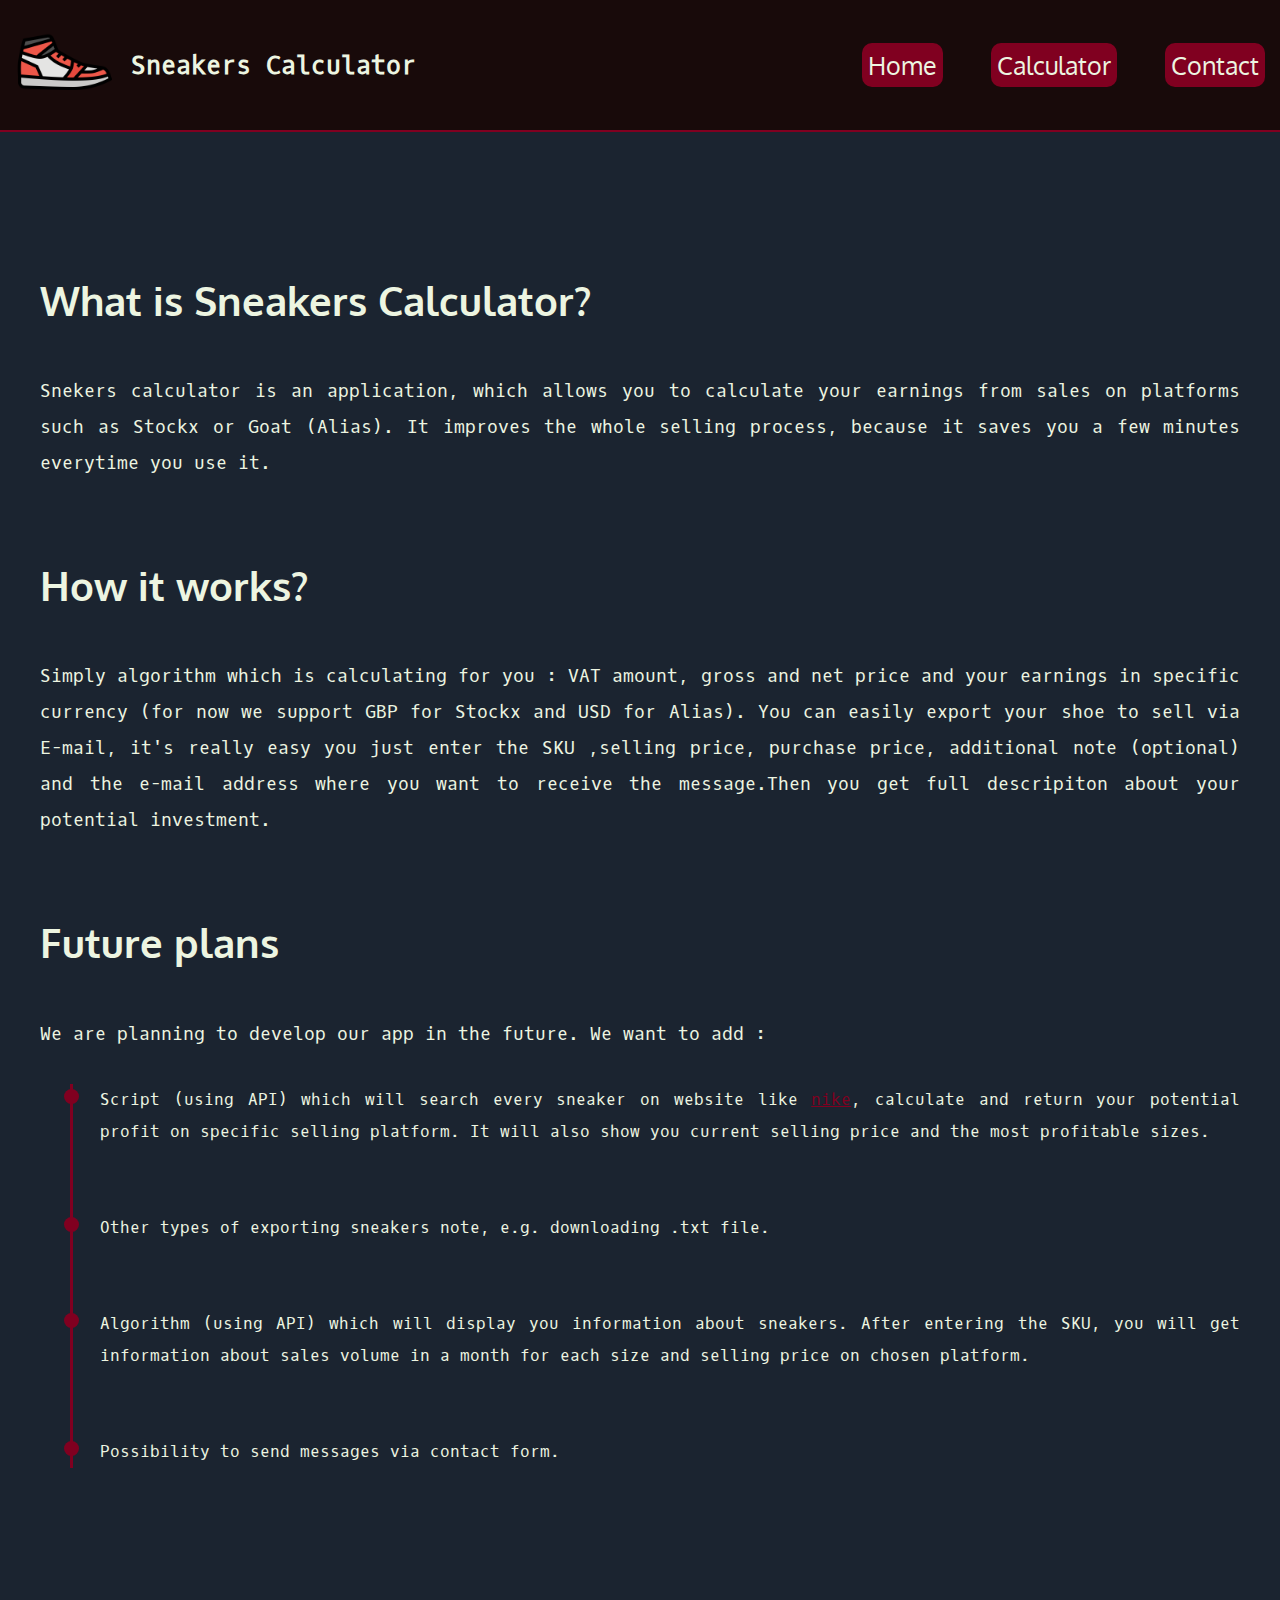
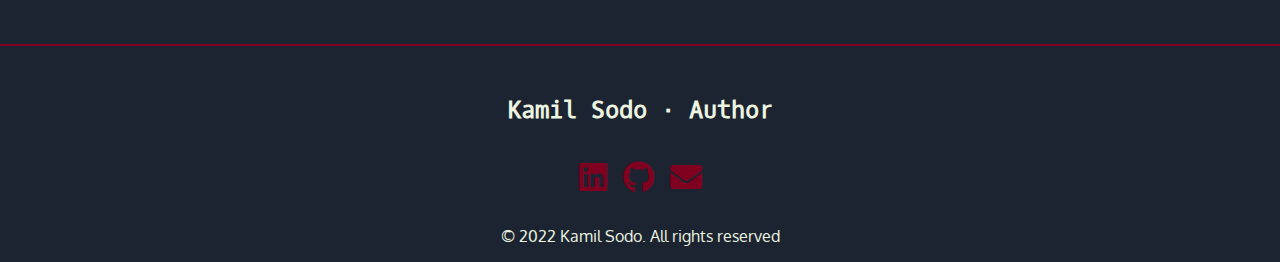
<file: index.html>
<!DOCTYPE html>
<html lang="en">
<head>
    <meta charset="UTF-8">
    <meta name="viewport" content="width=device-width, initial-scale=1.0">
    <title>Sneakers Calculator</title>
    <link rel="icon" href="title_logo.png" type="image/x-icon">
    <link rel="stylesheet" type="text/css" href = "style.css">
    <link href="https://fonts.googleapis.com/css2?family=Oxygen&family=Oxygen+Mono&display=swap" rel="stylesheet">
    <link href="https://cdnjs.cloudflare.com/ajax/libs/font-awesome/5.15.4/css/all.min.css" rel="stylesheet">
</head>
<body>
    <header>
            <img class="header-logo"
                 src="title_logo.png"
                 alt="sneakers logo"/>
            <p><a href="index.html">Sneakers Calculator</a></p>
        <nav>
            <ul class= "navigation-btns">
                <li class = "nav-btn"><a href="index.html">Home</a></li>
                <li class = "nav-btn"><a href="calculator.html">Calculator</a></li>
                <li class = "nav-btn"><a href="contact.html">Contact</a></li>
            </ul>
        </nav>
    </header>
    <section id ="main-page">
        <section class = "text">
        <h2>What is Sneakers Calculator?</h2>
        <p>Snekers calculator is an application, which allows you to calculate your earnings from sales on platforms such as Stockx or Goat (Alias).
        It improves the whole selling process, because it saves you a few minutes everytime you use it.</p>
        <h2>How it works?</h2>
         <p>Simply algorithm which is calculating for you : VAT amount, gross and net price and your earnings in specific currency (for now we support GBP for Stockx and USD for Alias).
         You can easily export your shoe to sell via E-mail, it's really easy you just enter the SKU ,selling price, purchase price, additional note (optional)
             and the e-mail address where you want to receive the message.Then you get full descripiton about your potential investment.</p>
            <h2>Future plans</h2>
            <p class = "plans">We are planning to develop our app in the future. We want to add : </p>
            <ul>
                <li >Script (using API) which will search every sneaker on website like <a href = "https://www.nike.com">nike</a>, calculate and return your potential profit on specific selling platform. It will also show you current selling price and the most profitable sizes.</li>
                <li >Other types of exporting sneakers note, e.g. downloading .txt file.</li>
                <li >Algorithm (using API) which will display you information about sneakers. After entering the SKU, you will get information about sales volume in a month for each size and selling price on chosen platform. </li>
                <li>Possibility to send messages via contact form.</li>
            </ul>
        </section>
    </section>




    <footer>
        <h2 class = "footer-name">Kamil Sodo &middot Author</h2>
        <ul class = "icons">
            <li><a href="#"><span class="fab fa-linkedin" aria-hidden="true"></span><span class = "sr-only">LinkedIn</span></a></li>
            <li><a href="https://github.com/Kamma121"><span class="fab fa-github" aria-hidden="true"></span><span class = "sr-only">Github</span></a></li>
            <li><a href="mailto:KamilSodo132@gmail.com"><span class="fas fa-envelope" aria-hidden="true"></span><span class = "sr-only">Mail</span></a></li>
        </ul>
        <p>&copy; 2022 Kamil Sodo. All rights reserved</p>
    </footer>

</body>
</html>
</file>
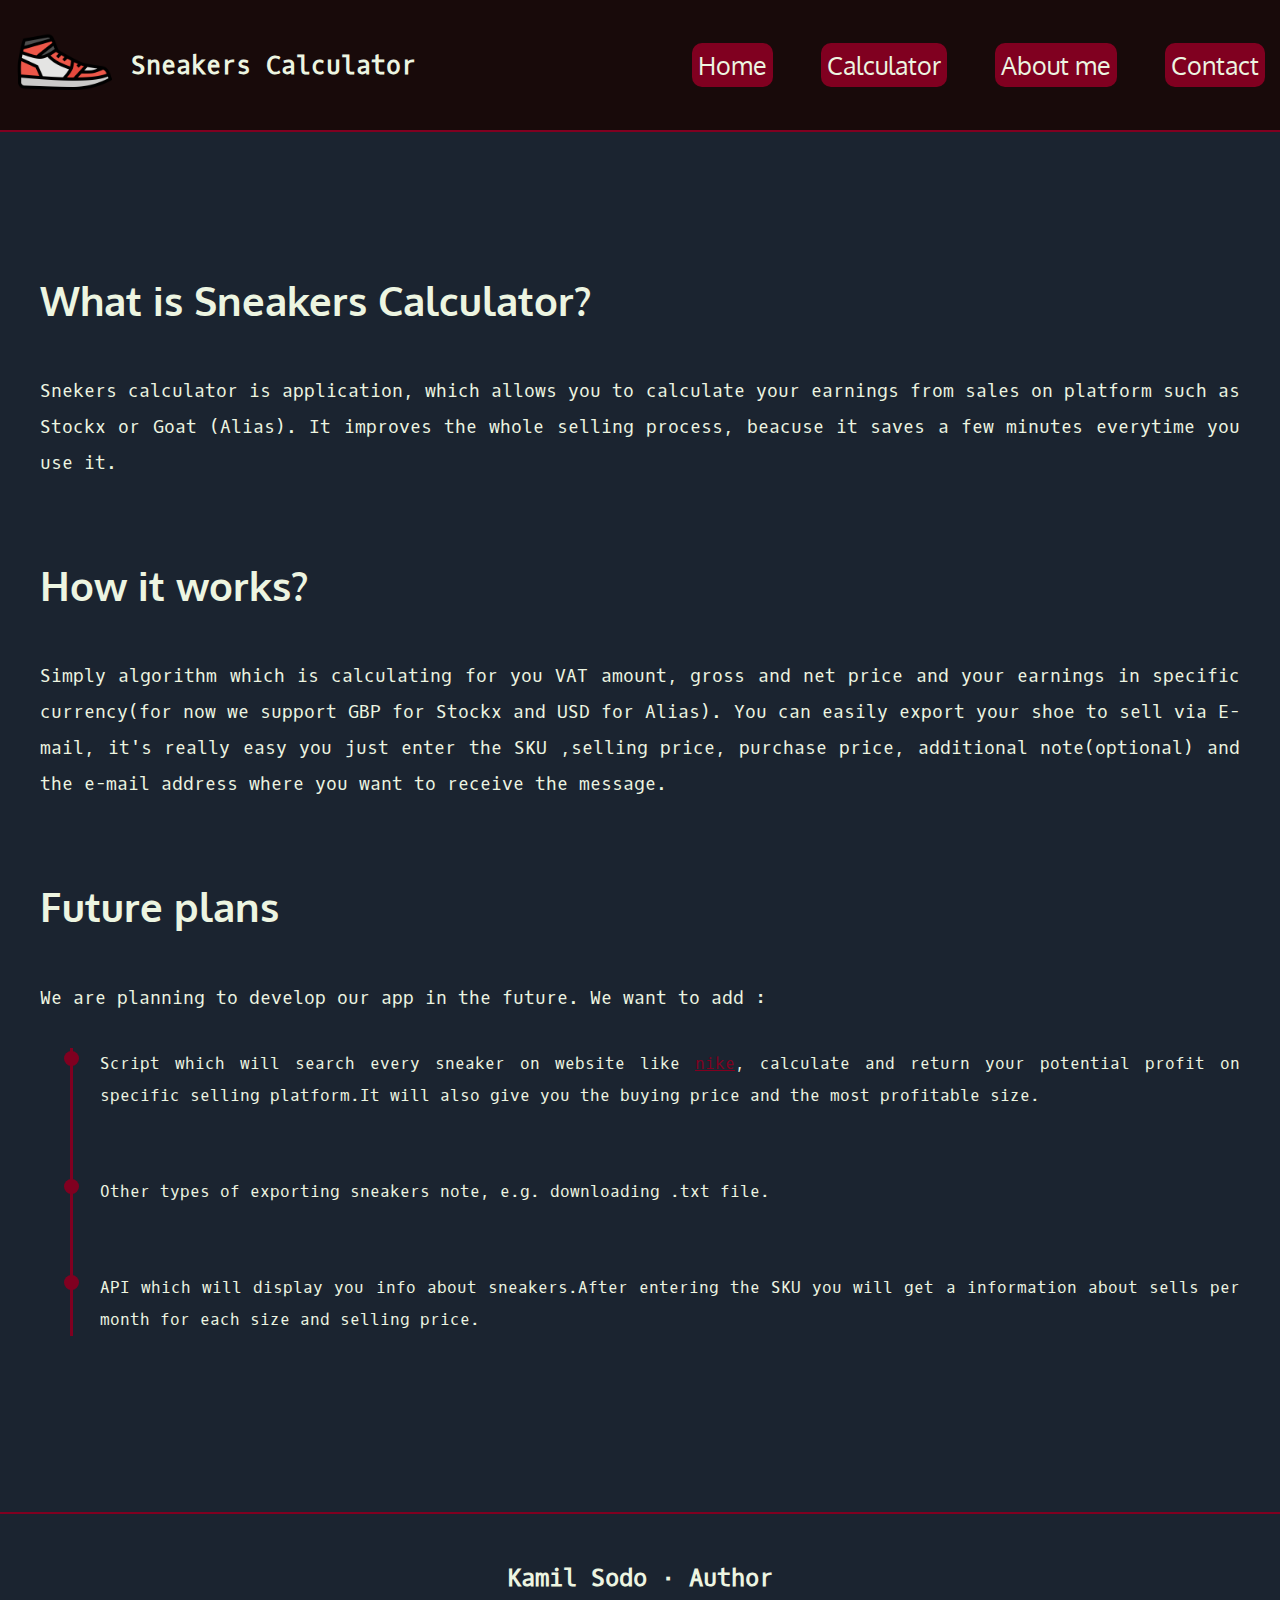
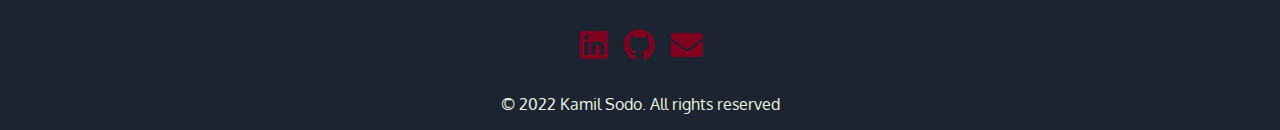
<file: src/index.html>
<!DOCTYPE html>
<html lang="en">
<head>
    <meta charset="UTF-8">
    <meta name="viewport" content="width=device-width, initial-scale=1.0">
    <title>Sneakers Calculator</title>
    <link rel="icon" href="title_logo.png" type="image/x-icon">
    <link rel="stylesheet" type="text/css" href = "style.css">
    <link href="https://fonts.googleapis.com/css2?family=Oxygen&family=Oxygen+Mono&display=swap" rel="stylesheet">
    <link href="https://cdnjs.cloudflare.com/ajax/libs/font-awesome/5.15.4/css/all.min.css" rel="stylesheet">
</head>
<body>
    <header>
            <img class="header-logo"
                 src="title_logo.png"
                 alt="sneakers logo"/>
            <p><a href="index.html">Sneakers Calculator</a></p>
        <nav>
            <ul class= "navigation-btns">
                <li class = "nav-btn"><a href="index.html">Home</a></li>
                <li class = "nav-btn"><a href="#">Calculator</a></li>
                <li class = "nav-btn"><a href="#">About me</a></li>
                <li class = "nav-btn"><a href="#">Contact</a></li>
            </ul>
        </nav>
    </header>
    <section id ="main-page">
        <section class = "text">
        <h2>What is Sneakers Calculator?</h2>
        <p>Snekers calculator is application, which allows you to calculate your earnings from sales on platform such as Stockx or Goat (Alias).
        It improves the whole selling process, beacuse it saves a few minutes everytime you use it.</p>
        <h2>How it works?</h2>
         <p>Simply algorithm which is calculating for you VAT amount, gross and net price and your earnings in specific currency(for now we support GBP for Stockx and USD for Alias).
         You can easily export your shoe to sell via E-mail, it's really easy you just enter the SKU ,selling price, purchase price, additional note(optional)
             and the e-mail address where you want to receive the message.</p>
            <h2>Future plans</h2>
            <p class = "plans">We are planning to develop our app in the future. We want to add : </p>
            <ul>
                <li >Script which will search every sneaker on website like <a href = "https://www.nike.com">nike</a>, calculate and return your potential profit on specific selling platform.It will also give you the buying price and the most profitable size.</li>
                <li >Other types of exporting sneakers note, e.g. downloading .txt file.</li>
                <li >API which will display you info about sneakers.After entering the SKU you will get a information about sells per month for each size and selling price. </li>
            </ul>
        </section>
    </section>




    <footer>
        <h2 class = "footer-name">Kamil Sodo &middot Author</h2>
        <ul class = "icons">
            <li><a href="#"><span class="fab fa-linkedin" aria-hidden="true"></span><span class = "sr-only">LinkedIn</span></a></li>
            <li><a href="https://github.com/Kamma121"><span class="fab fa-github" aria-hidden="true"></span><span class = "sr-only">Github</span></a></li>
            <li><a href="mailto:KamilSodo132@gmail.com"><span class="fas fa-envelope" aria-hidden="true"></span><span class = "sr-only">Mail</span></a></li>
        </ul>
        <p>&copy; 2022 Kamil Sodo. All rights reserved</p>
    </footer>

</body>
</html>
</file>
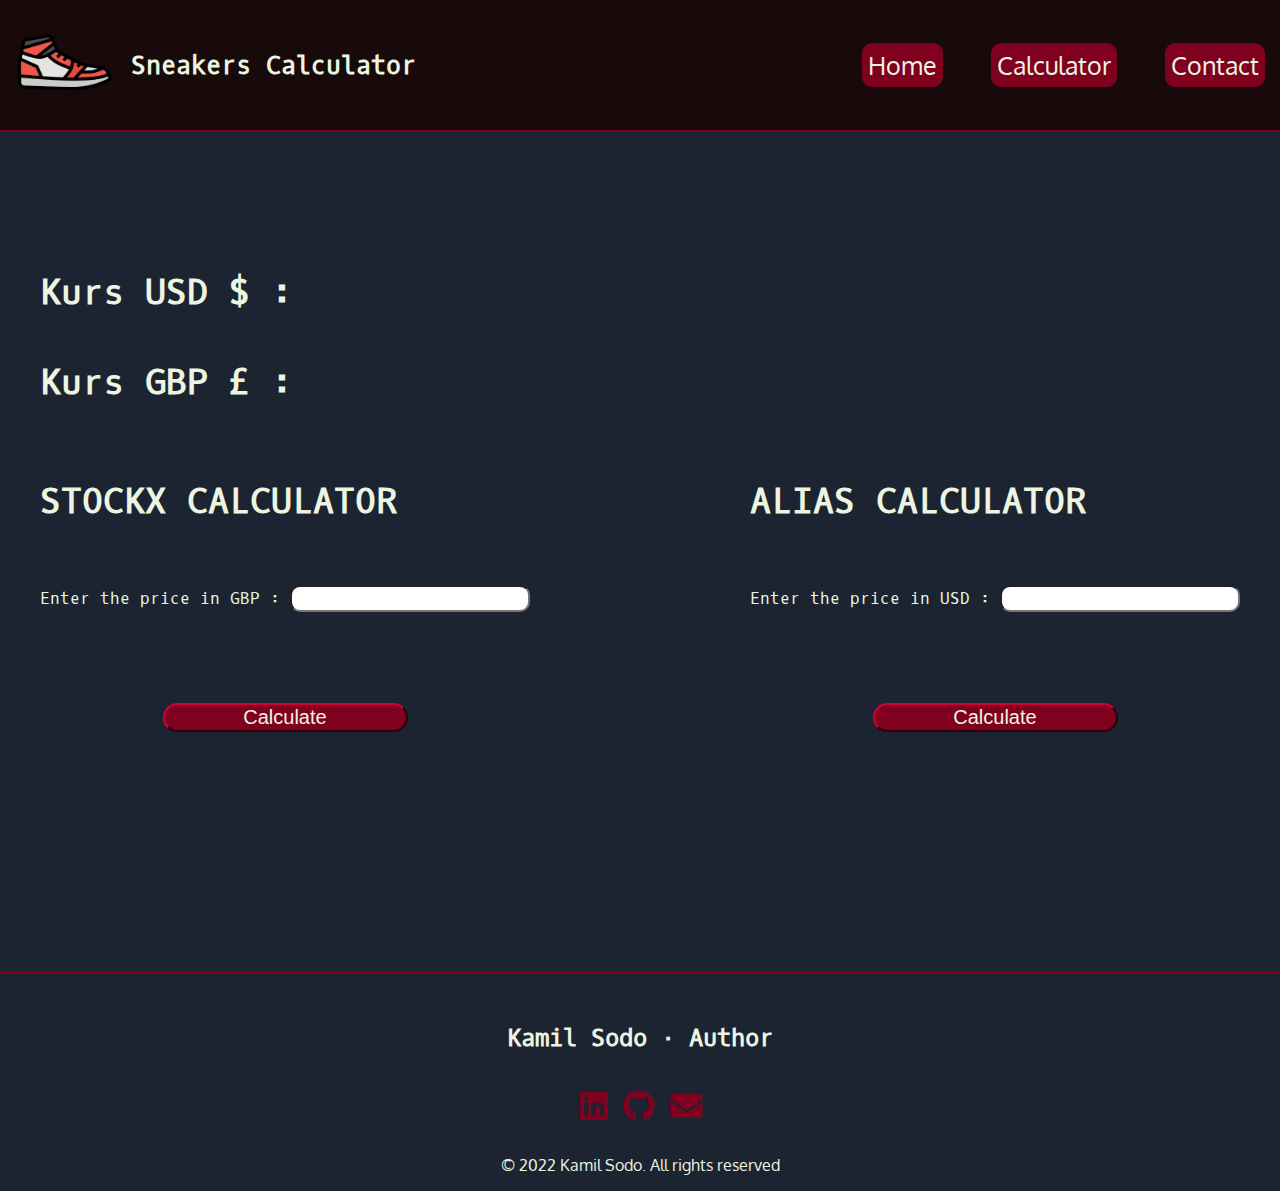
<file: calculator.html>
<!DOCTYPE html>
<html lang="en">
<head>
  <meta charset="UTF-8">
  <meta name="viewport" content="width=device-width, initial-scale=1.0">
  <title>Sneakers Calculator</title>
  <link rel="icon" href="title_logo.png" type="image/x-icon">
  <link rel="stylesheet" type="text/css" href = "style.css">
  <link href="https://fonts.googleapis.com/css2?family=Oxygen&family=Oxygen+Mono&display=swap" rel="stylesheet">
  <link href="https://cdnjs.cloudflare.com/ajax/libs/font-awesome/5.15.4/css/all.min.css" rel="stylesheet">
</head>
<body>
<header>
  <img class="header-logo"
       src="title_logo.png"
       alt="sneakers logo"/>
  <p><a href="index.html">Sneakers Calculator</a></p>
  <nav>
    <ul class= "navigation-btns">
      <li class = "nav-btn"><a href="index.html">Home</a></li>
      <li class = "nav-btn"><a href="calculator.html">Calculator</a></li>
      <li class = "nav-btn"><a href="contact.html">Contact</a></li>
    </ul>
  </nav>
</header>

<section class = "calc-section">
  <h2 id= "rates-date"></h2>
  <h2>Kurs USD $  : <span id = "usd-rate "></span> </h2>
  <h2>Kurs GBP £  : <span id = "gbp rate "></span></h2>

  <div class = "platform-calculator">
    <div class = "stockx-clac">
      <h2>STOCKX CALCULATOR</h2>
      <p>Enter the price in GBP : <input id="stockx" type="text"></p>
      <h3><span id = "stockx-payout"></span></h3>
      <h3><span id = "stockx-pln"></span></h3>
      <button id = "stockx-btn">Calculate</button>
    </div>
    <div class = "alias-calc">
      <h2>ALIAS CALCULATOR</h2>
      <p>Enter the price in USD :  <input id = "alias" type="text"></p>
      <h3><span id = "alias-payout"></span></h3>
      <h3><span id = "alias-pln"></span></h3>
      <button id ="alias-btn">Calculate</button>
    </div>

  </div>
  <!--<h2>We are currently working on our calculator...</h2>
  <p>Please be patient, we try our best to create perfect application for you. If you have any questions or suggestions feel free to <a href ="contact.html">contact</a> us.</p>
  -->
</section>




<footer>
  <h2 class = "footer-name">Kamil Sodo &middot Author</h2>
  <ul class = "icons">
    <li><a href="#"><span class="fab fa-linkedin" aria-hidden="true"></span><span class = "sr-only">LinkedIn</span></a></li>
    <li><a href="https://github.com/Kamma121"><span class="fab fa-github" aria-hidden="true"></span><span class = "sr-only">Github</span></a></li>
    <li><a href="mailto:KamilSodo132@gmail.com"><span class="fas fa-envelope" aria-hidden="true"></span><span class = "sr-only">Mail</span></a></li>
  </ul>
  <p>&copy; 2022 Kamil Sodo. All rights reserved</p>
</footer>
<script src = calculator.js></script>
</body>
</html>
</file>
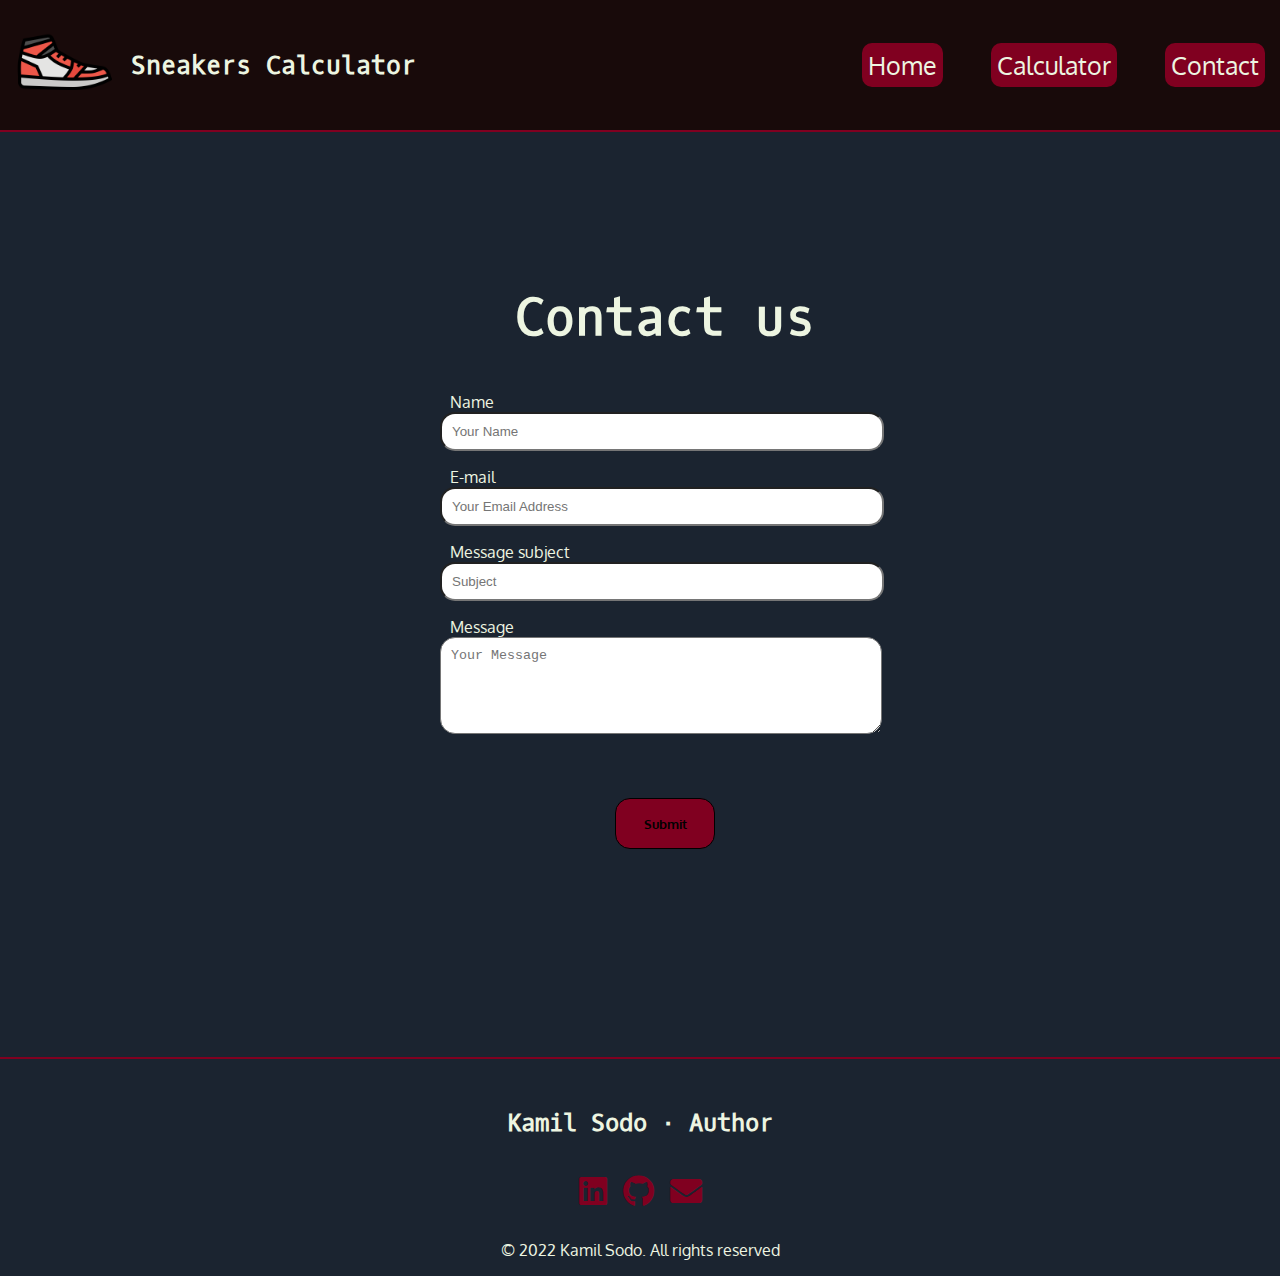
<file: contact.html>
<!DOCTYPE html>
<html lang="en">
<head>
  <meta charset="UTF-8">
  <meta name="viewport" content="width=device-width, initial-scale=1.0">
  <title>Sneakers Calculator</title>
  <link rel="icon" href="title_logo.png" type="image/x-icon">
  <link rel="stylesheet" type="text/css" href = "style.css">
  <link href="https://fonts.googleapis.com/css2?family=Oxygen&family=Oxygen+Mono&display=swap" rel="stylesheet">
  <link href="https://cdnjs.cloudflare.com/ajax/libs/font-awesome/5.15.4/css/all.min.css" rel="stylesheet">
</head>
<body>
<header>
  <img class="header-logo"
       src="title_logo.png"
       alt="sneakers logo"/>
  <p><a href="index.html">Sneakers Calculator</a></p>
  <nav>
    <ul class= "navigation-btns">
      <li class = "nav-btn"><a href="index.html">Home</a></li>
      <li class = "nav-btn"><a href="calculator.html">Calculator</a></li>
      <li class = "nav-btn"><a href="contact.html">Contact</a></li>
    </ul>
  </nav>
</header>

<section class = "contact-section">
  <h2>Contact us</h2>
  <form>
      <div class = "forms">
      <label for="name">Name</label>
      <input type="text" id ="name" placeholder="Your Name" required>
      <label for="email">E-mail</label>
      <input type="text" id ="email" placeholder="Your Email Address" required>
      <label for="subject">Message subject</label>
      <input type="text" id ="subject" placeholder="Subject" required>
      <label for="message">Message</label>
    <textarea id ="message" rows ="5" placeholder="Your Message"></textarea>
      </div>
    <div class ="btn">
        <button class = "submit-btn">Submit</button>
    </div>
  </form>

</section>



<footer>
  <h2 class = "footer-name">Kamil Sodo &middot Author</h2>
  <ul class = "icons">
    <li><a href="#"><span class="fab fa-linkedin" aria-hidden="true"></span><span class = "sr-only">LinkedIn</span></a></li>
    <li><a href="https://github.com/Kamma121"><span class="fab fa-github" aria-hidden="true"></span><span class = "sr-only">Github</span></a></li>
    <li><a href="mailto:KamilSodo132@gmail.com"><span class="fas fa-envelope" aria-hidden="true"></span><span class = "sr-only">Mail</span></a></li>
  </ul>
  <p>&copy; 2022 Kamil Sodo. All rights reserved</p>
</footer>

</body>
</html>
</file>
<file: style.css>
html{
    box-sizing: border-box;
}
:root{

    --black:#180A0A;;
    --dark-blue:#1B2430;
    --mono: "Oxygen mono", monospace;
    --sans: Oxygen, sans-serif;
    --white-creamy:#EDF5E1;
    --burgundy:#800020;
}


body{
    background-color:var(--dark-blue);
    font-family:var(--mono);
    color: var(--white-creamy);
    margin:0;
    padding:0;
}
header{
    background-color: var(--black);
    padding:15px;
    margin:0 auto;
    display:flex;
    flex-direction: row;
    align-items: center;
    border-bottom:2px solid var(--burgundy);
    justify-content: flex-start;
    font-size:25px;
    color:var(--white-creamy);
    font-family:var(--sans);
}

.navigation-btns
{
    display:flex;
    flex-flow:row wrap;
    list-style:none;
    gap:3rem;
}
.nav-btn{
    background-color: var(--burgundy);
    border-radius: 10px;
    padding:6px;
    transition: all 0.3s ease;
}

.header-logo{
    width:100px;
}
header p{
    margin-left:1rem;
    margin-right:auto;
    font-family: var(--mono);
    font-weight: bold;
    transition: all 0.3s ease;
}
header li:hover{
    color:var(--burgundy);
    filter:brightness(125%);
    transform: translateY(-3px);
}
header a:link{
    color:var(--white-creamy);
    text-decoration: none;
}

header a:visited{
    color:var(--white-creamy);
}
header p:hover{
    filter:brightness(125%);
    transform: translateY(-3px);
}
footer {
    display: flex;
    justify-content: space-between;
    align-items: center;
    flex-flow:column wrap;
    border-top:2px solid var(--burgundy);

}
.icons{
    display:flex;
    flex-flow:row wrap;
    gap:1rem;
    text-align:center;
    padding:0;
}
.footer-name{
    margin-top:3rem;
}
footer li{
    list-style: none;
    transition: all 0.3s ease;
}
footer li:hover{
    color:var(--burgundy);
    filter:brightness(125%);
    transform: translateY(-3px);
}
footer [class*="fa-"]
{
    font-size:200%;
    color:var(--burgundy);
}
footer p{
    font-family:var(--sans);
}
#main-page
{
    padding: 4rem 1rem 10rem 1rem;
    max-width: 1200px;
    margin: 0 auto;
}
#main-page h2
{
    margin-top:4rem;
    font-size:40px;
    font-family: var(--sans);
}
#main-page p
{
    font-size: 18px;
}
.text
{
    text-align:justify ;
    line-height: 2;
}
#main-page ul
{
    list-style-type: none;
}
#main-page li {
    position:relative;
    padding-bottom:4rem;
    padding-left:20px;
}

#main-page li:last-child{
    padding-bottom: 0;
}
#main-page li:before{
    content:"";
    background-color: var(--burgundy);
    position: absolute;
    bottom:0;
    top:0;
    left:-10px;
    width:3px;
}
#main-page li:after{
    content:"";
    border-radius: 50%;
    background-color: var(--burgundy);
    position: absolute;
    top:5px;
    left:-16px;
    height:15px;
    width:15px;
}

#main-page a:hover{
    filter:brightness(125%)
}
#main-page a:link{
    color:var(--burgundy);

}
#main-page a:visited{
    color:var(--burgundy);
}
#main-page p{
    margin-bottom:2rem;
}

@media screen and (max-width:1080px)
{
    header {
        display:flex;
        flex-flow:column wrap;
        margin: 0 auto;
    }
    header p {
        margin:0 auto;
    }
    .navigation-btns{
        gap:2rem;
    }
    .nav-btn{
        padding:0.5rem;
    }
    .text{
        text-align:left ;
    }

}
@media screen and (max-width:640px)
{
    .navigation-btns
    {
        flex-flow:column wrap;
        gap:2rem;
        padding:0;
    }.nav-btn{
         text-align: center;
    padding:1rem 4rem 1rem 4rem;
     }
    .text{
        text-align:left ;
    }
}
.calc-section
{
    padding: 4rem 1rem 15rem 1rem;
    max-width: 1200px;
    margin: 0 auto;
}
.calc-section h2
{
    font-size:35px;
    padding-bottom:1rem;

}

.contact-section
{
    padding: 4rem 1rem 10rem 1rem;
    max-width: 1000px;
    margin: 0 auto;
    margin-top:3rem;
    margin-bottom: 3rem;
}
.contact-section h2
{
    font-size: 50px;
    text-align: center;
    padding-left:5%;
}
form
{
    display:flex;
    flex-flow:column wrap;
    justify-content: center;
    column-gap: 1rem;
}
.forms{
    display:flex;
    flex-flow:column wrap;
    justify-content: center;
    column-gap: 1rem;
    padding-left:30%;

}
form input
{
    margin-bottom: 1rem;
    max-width: 60%;
    border-radius:15px;
    padding:10px;

}
form label
{
    font-family: var(--sans);
    padding-left:10px;
}
form textarea{
    max-width: 60%;
    border-radius:15px;
    padding:10px;
}
.submit-btn{
    width:100px;
    padding:1rem;
    border-radius: 15px;
    background-color: var(--burgundy);
    border:1px solid black;
    font-family: var(--sans);
    font-weight: bold;

}
.btn{
    display: flex;
    justify-content: center;
    margin-top:4rem;
    padding-left:5%;
}
.calc-section a:hover{
    filter:brightness(125%)
}
.calc-section a:link{
    color:var(--burgundy);

}
.calc-section a:visited{
    color:var(--burgundy);
}
.platform-calculator{
    display:flex;
    justify-content: space-between;
}

.stockx-clac{
    display: flex;
    flex-direction: column;
    justify-content: center;

}

#stockx{
    border-radius: 10px;
    font-size: 18px;
}

#stockx-btn{
    border-radius: 15px;
    width:50%;
    background-color: var(--burgundy);
    border-color: var(--burgundy);
    color:var(--white-creamy);
    font-size: 20px;
    margin: 0 auto;
}
.alias-calc
{
    display: flex;
    flex-direction: column;
    justify-content: center;

}

#alias
{
    border-radius: 10px;
    font-size:18px;
}
#alias-btn
{
    border-radius: 15px;
    width:50%;
    background-color: var(--burgundy);
    border-color: var(--burgundy);
    color:var(--white-creamy);
    font-size: 20px;
    margin: 0 auto;
}
</file>
<file: src/style.css>
html{
    box-sizing: border-box;
}
:root{

    --black:#180A0A;;
    --dark-blue:#1B2430;
    --mono: "Oxygen mono", monospace;
    --sans: Oxygen, sans-serif;
    --white-creamy:#EDF5E1;
    --burgundy:#800020;
}


body{
    background-color:var(--dark-blue);
    font-family:var(--mono);
    color: var(--white-creamy);
    margin:0;
    padding:0;
}
header{
    background-color: var(--black);
    padding:15px;
    margin:0 auto;
    display:flex;
    flex-direction: row;
    align-items: center;
    border-bottom:2px solid var(--burgundy);
    justify-content: flex-start;
    font-size:25px;
    color:var(--white-creamy);
    font-family:var(--sans);
}

.navigation-btns
{
    display:flex;
    flex-flow:row wrap;
    list-style:none;
    gap:3rem;
}
.nav-btn{
    background-color: var(--burgundy);
    border-radius: 10px;
    padding:6px;
    transition: all 0.3s ease;
}

.header-logo{
    width:100px;
}
header p{
    margin-left:1rem;
    margin-right:auto;
    font-family: var(--mono);
    font-weight: bold;
    transition: all 0.3s ease;
}
header li:hover{
    color:var(--burgundy);
    filter:brightness(125%);
    transform: translateY(-3px);
}
header a:link{
    color:var(--white-creamy);
    text-decoration: none;
}

header a:visited{
    color:var(--white-creamy);
}
header p:hover{
    filter:brightness(125%);
    transform: translateY(-3px);
}
footer {
    display: flex;
    justify-content: center;
    align-items: center;
    flex-flow:column wrap;
    border-top:2px solid var(--burgundy);
}
.icons{
    display:flex;
    flex-flow:row wrap;
    gap:1rem;
    text-align:center;
    padding:0;
}
.footer-name{
    margin-top:3rem;
}
footer li{
    list-style: none;
    transition: all 0.3s ease;
}
footer li:hover{
    color:var(--burgundy);
    filter:brightness(125%);
    transform: translateY(-3px);
}
footer [class*="fa-"]
{
    font-size:200%;
    color:var(--burgundy);
}
footer p{
    font-family:var(--sans);
}
#main-page
{

    padding: 4rem 1rem 10rem 1rem;
    max-width: 1200px;
    margin: 0 auto;

}
#main-page h2{
    margin-top:4rem;
    font-size:40px;
    font-family: var(--sans);

}
#main-page p
{
    font-size: 18px;
}
.text{
    text-align:justify ;
    line-height: 2;
}
#main-page ul{
    list-style-type: none;
}
#main-page li {
    position:relative;
    padding-bottom:4rem;
    padding-left:20px;
}

#main-page li:last-child{
    padding-bottom: 0;
}
#main-page li:before{
    content:"";
    background-color: var(--burgundy);
    position: absolute;
    bottom:0;
    top:0;
    left:-10px;
    width:3px;
}
#main-page li:after{
    content:"";
    border-radius: 50%;
    background-color: var(--burgundy);
    position: absolute;
    top:3px;
    left:-16px;
    height:15px;
    width:15px;
}

#main-page a:hover{
    filter:brightness(125%)
}
#main-page a:link{
    color:var(--burgundy);

}
#main-page a:visited{
    color:var(--burgundy);
}
#main-page p{
    margin-bottom:2rem;
}

@media screen and (max-width:1080px)
{
    header {
        display:flex;
        flex-flow:column wrap;
        margin: 0 auto;
    }
    header p {
        margin:0 auto;
    }
    .navigation-btns{
        gap:2rem;
    }
    .nav-btn{
        padding:0.5rem;
    }
    .text{
        text-align:left ;
    }
}
@media screen and (max-width:640px)
{
    .navigation-btns
    {
        flex-flow:column wrap;
        gap:2rem;
        padding:0;
    }.nav-btn{
         text-align: center;
    padding:1rem 4rem 1rem 4rem;
     }
    .text{
        text-align:left ;
    }
}
</file>
